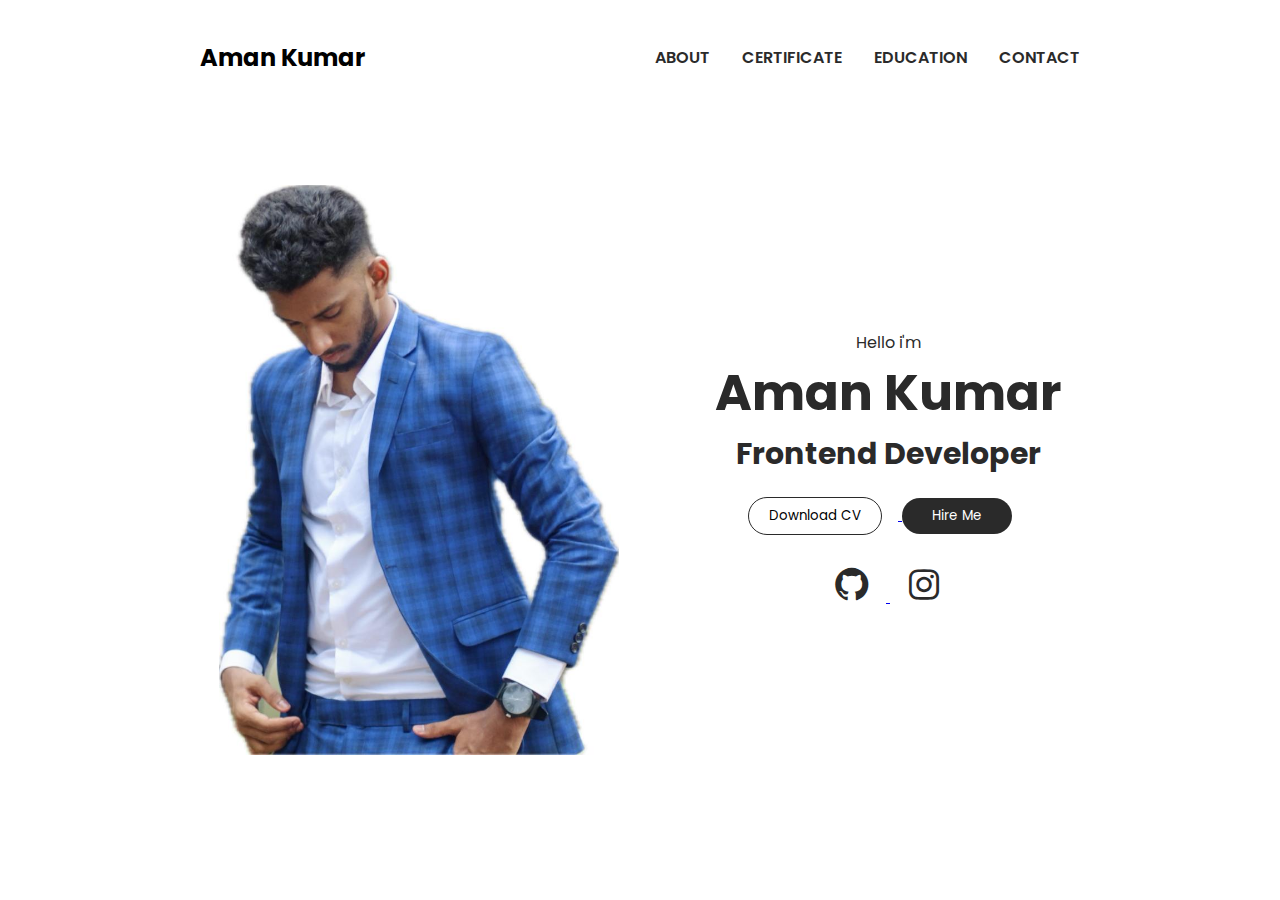
<file: Aman Portfolio/index.html>
<!DOCTYPE html>
<html lang="en">

<head>
    <meta charset="UTF-8">
    <meta name="viewport" content="width=device-width, initial-scale=1.0">
    <title>PortFolio Website </title>
    <link rel="stylesheet" href="style.css">

    <!-- Boxicons CSS -->
    <link href='https://unpkg.com/boxicons@2.1.4/css/boxicons.min.css' rel='stylesheet'>
</head>

<body onload="document.body.style.opacity='1'">
    <div class="hero">
        <div class="nav">
            <div class="logo">
                <h2>Aman Kumar</h2>
            </div>
            <div class="link">
                <ul>
                    <li><a href="page/about.html" class="active">ABOUT</a></li>
                    <li><a href="page/certificates.html"class="active">CERTIFICATE</a></li>
                    <li><a href="page/Education.html" class="active">EDUCATION</a></li>
                    <li><a href="page/contact.html"class="active">CONTACT</a></li>
                </ul>
            </div>
        </div>

        <div class="main">
            <img src="img/main.jpeg" alt="men" class="men">
            <div class="main-detil">
                <p>Hello i'm</p>
                <h1>Aman Kumar</h1>
                <h4>Frontend Developer</h4>

                <div class="btn">
                    <a href="cv/My Resume.pdf" download="Aman_Kumar_CV.pdf">
                        <button type="button">Download CV</button>
                    </a>
                    <a href="hire.html">
                        <button type="button" class="btn-2">Hire Me</button>
                    </a>
                </div>
        <div class="social">
            <a href="https://github.com/Aman2683" target="blank">
                <i class='bx bxl-github'></i>
            </a>
            <a href="https://www.instagram.com/_aman._.ak?igsh=NGVhN2U2NjQ0Yg%3D%3D&utm_source=qr" target="blank">
                <i class='bx bxl-instagram'></i>
            </a>
        </div>
            </div>
        </div>
    </div>
</body>
</html>
</file>
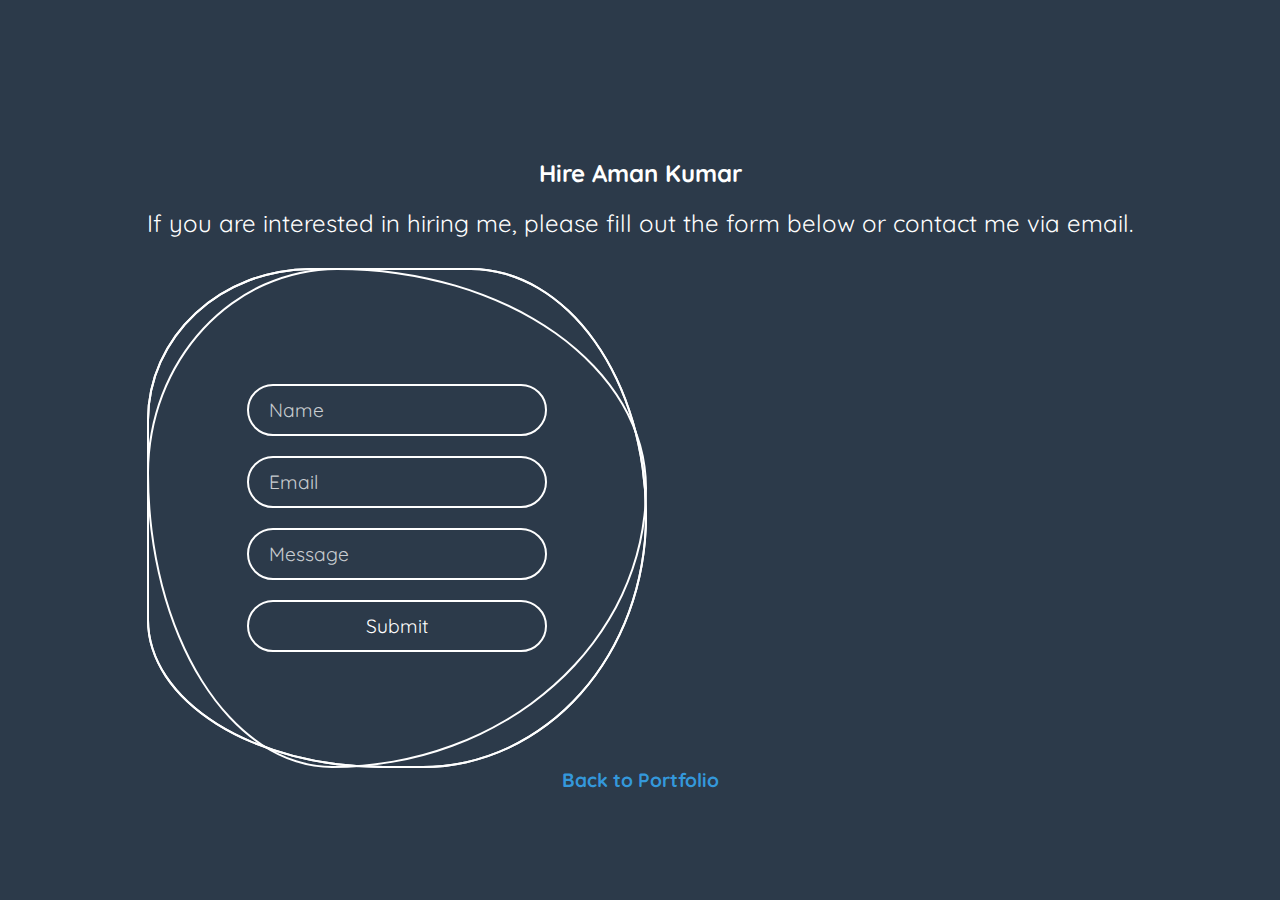
<file: Aman Portfolio/hire.html>
<!DOCTYPE html>
<html lang="en">

<head>
    <meta charset="UTF-8">
    <meta name="viewport" content="width=device-width, initial-scale=1.0">
    <title>Hire Aman Kumar</title>
    <link rel="stylesheet" href="hire.css">
</head>

<body>
    <div class="hire-hero">
        <div class="container">
            <h1>Hire Aman Kumar</h1>
            <p>If you are interested in hiring me, please fill out the form below or contact me via email.</p>

            <div class="ring">
                <i style="--clr: #00ffai;"></i>
                <i style="--clr: #ff0057;"></i>
                <i style="--clr: #fffd44;"></i>

                <div class="login" id="hireForm">
                    <div class="inputBx">
                        <input type="text" id="name" placeholder="Name" required>
                    </div>

                    <div class="inputBx">
                        <input type="email" id="email" placeholder="Email" required>
                    </div>

                    <div class="inputBx">
                        <input type="text" id="message" placeholder="Message" required>
                    </div>

                    <div class="inputBx">
                        <input type="button" value="Submit" onclick="submitForm()">
                    </div>
                </div>
            </div>
        </div>

        <div class="btn-back">
            <a href="index.html">Back to Portfolio</a>
        </div>
    </div>

    <script>
        function submitForm() {
            const name = document.getElementById('name').value.trim();
            const email = document.getElementById('email').value.trim();
            const message = document.getElementById('message').value.trim();

            if (name && email && message) {
                // You can save the form data to local storage or send it to a server
                // For local storage example:
                const formData = { name, email, message };
                const savedData = JSON.parse(localStorage.getItem('hireFormData')) || [];
                savedData.push(formData);
                localStorage.setItem('hireFormData', JSON.stringify(savedData));

                // You can also reset the form after submission
                document.getElementById('name').value = '';
                document.getElementById('email').value = '';
                document.getElementById('message').value = '';

                alert('Form submitted successfully!');
            } else {
                alert('Please fill out all fields.');
            }
        }
    </script>
</body>

</html>
</file>
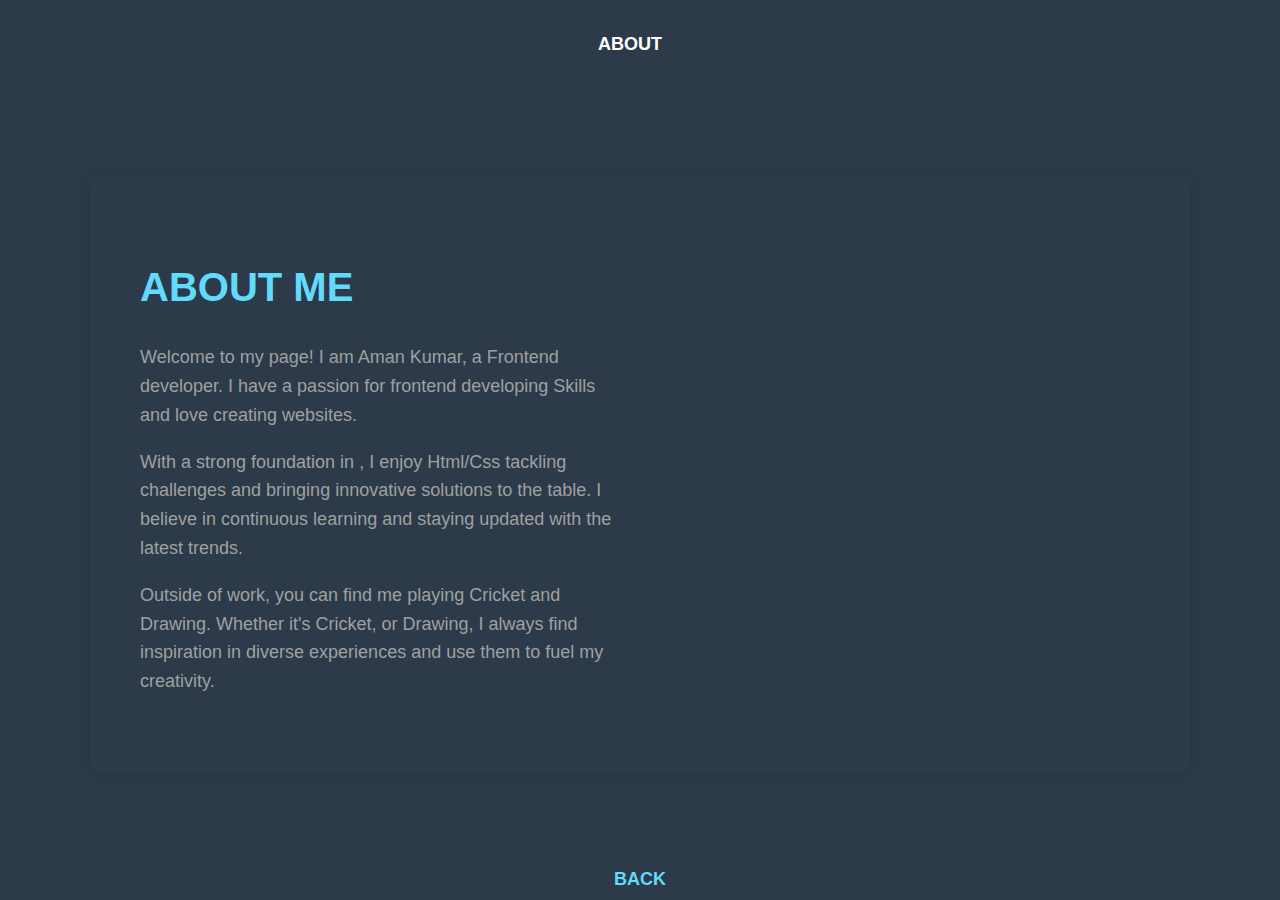
<file: Aman Portfolio/page/about.html>
<!DOCTYPE html>
<html lang="en">

<head>
    <meta charset="UTF-8">
    <meta name="viewport" content="width=device-width, initial-scale=1.0">
    <title>Portfolio Website | Aman Kumar</title>
    <link rel="stylesheet" href="about.css">
    <!-- Boxicons CSS -->
    <link href='https://unpkg.com/boxicons@2.1.4/css/boxicons.min.css' rel='stylesheet'>
</head>

<body onload="document.body.style.opacity='1'">
    <div class="hero">
        <div class="link">
            <ul>
                <h1><li><a href="#" class="active">ABOUT</a></li></h1>
            </ul>
        </div>

        <div class="about-section">
            <div class="about-content">
                <h2>ABOUT ME</h2>
                <p>
                    Welcome to my page! I am Aman Kumar, a Frontend developer. I have a passion for frontend developing Skills and love creating websites.
                </p>

                <p>
                    With a strong foundation in , I enjoy Html/Css tackling challenges and bringing innovative solutions to the table. I believe in continuous learning and staying updated with the latest trends.
                </p>

                <p>
                    Outside of work, you can find me playing Cricket and Drawing. Whether it's Cricket, or Drawing, I always find inspiration in diverse experiences and use them to fuel my creativity.
                </p>
            </div>
        </div>
        <div class="back-button">
            <a href="#" onclick="goBack()">BACK</a>
        </div>
    </div>

    <script>
        function goBack() {
            window.history.back();
        }
    </script>
</body>

</html>
</file>
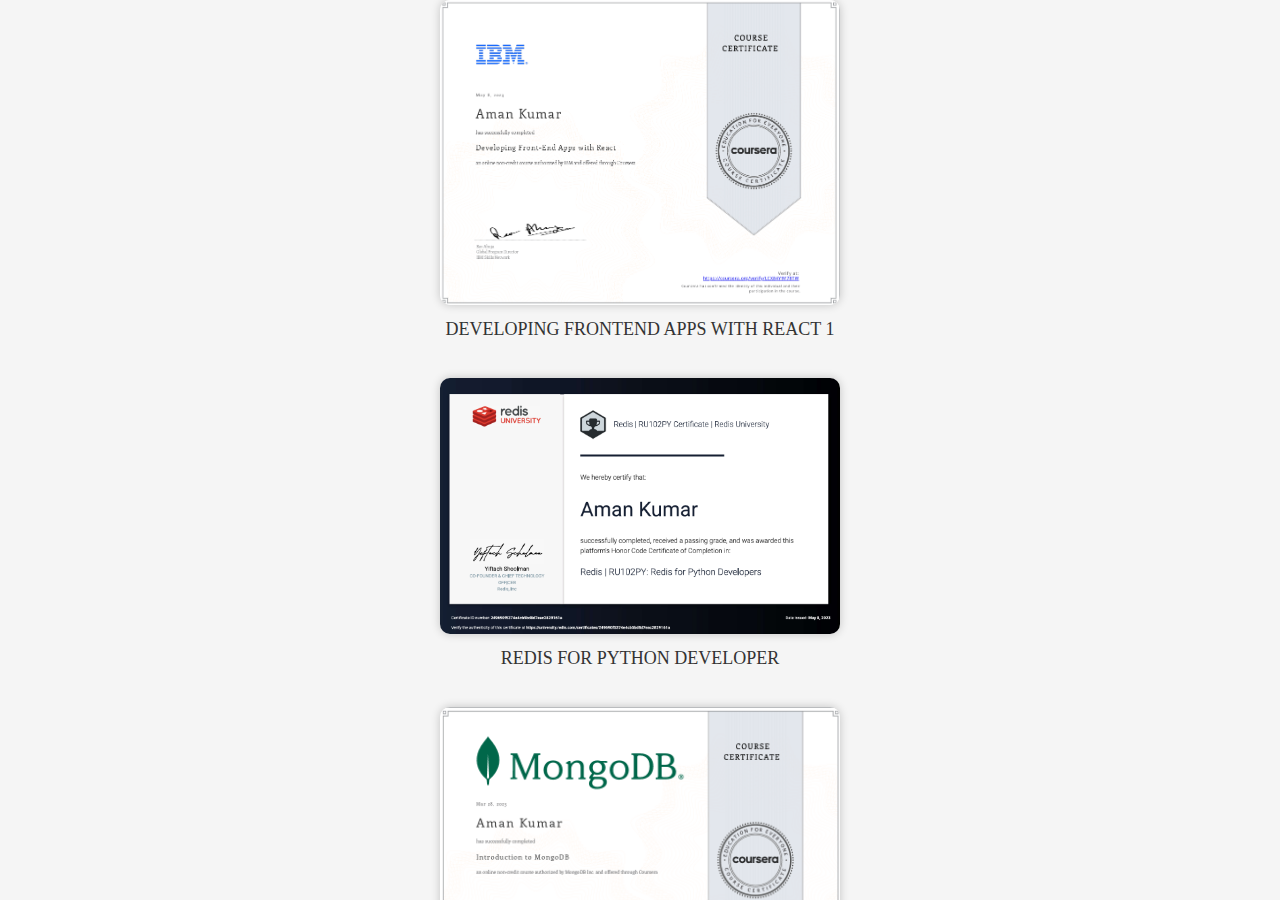
<file: Aman Portfolio/page/certificates.html>
<!DOCTYPE html>
<html lang="en">

<head>
    <meta charset="UTF-8">
    <meta name="viewport" content="width=device-width, initial-scale=1.0">
    <title>Certificate Gallery</title>
    <link rel="stylesheet" href="certificate.css">
</head>

<body>
    <div class="certificate-container">
        <div class="certificate">
            <img src="img2/c1.png" alt="Certificate 1">
            <p>DEVELOPING FRONTEND APPS WITH REACT 1</p>
        </div>
        <div class="certificate">
            <img src="img2/c2.png" alt="Certificate 2">
            <p>REDIS FOR PYTHON DEVELOPER</p>
        </div>
        <div class="certificate">
            <img src="img2/c3.png" alt="Certificate 3">
            <p>INTRODUCTION TO MONGO DB</p>
        </div>
        <div class="certificate">
            <img src="img2/c4.png" alt="Certificate 3">
            <p>HOTSTAR CLONE APP</p>
        </div>
    </div>
</body>

</html>
</file>
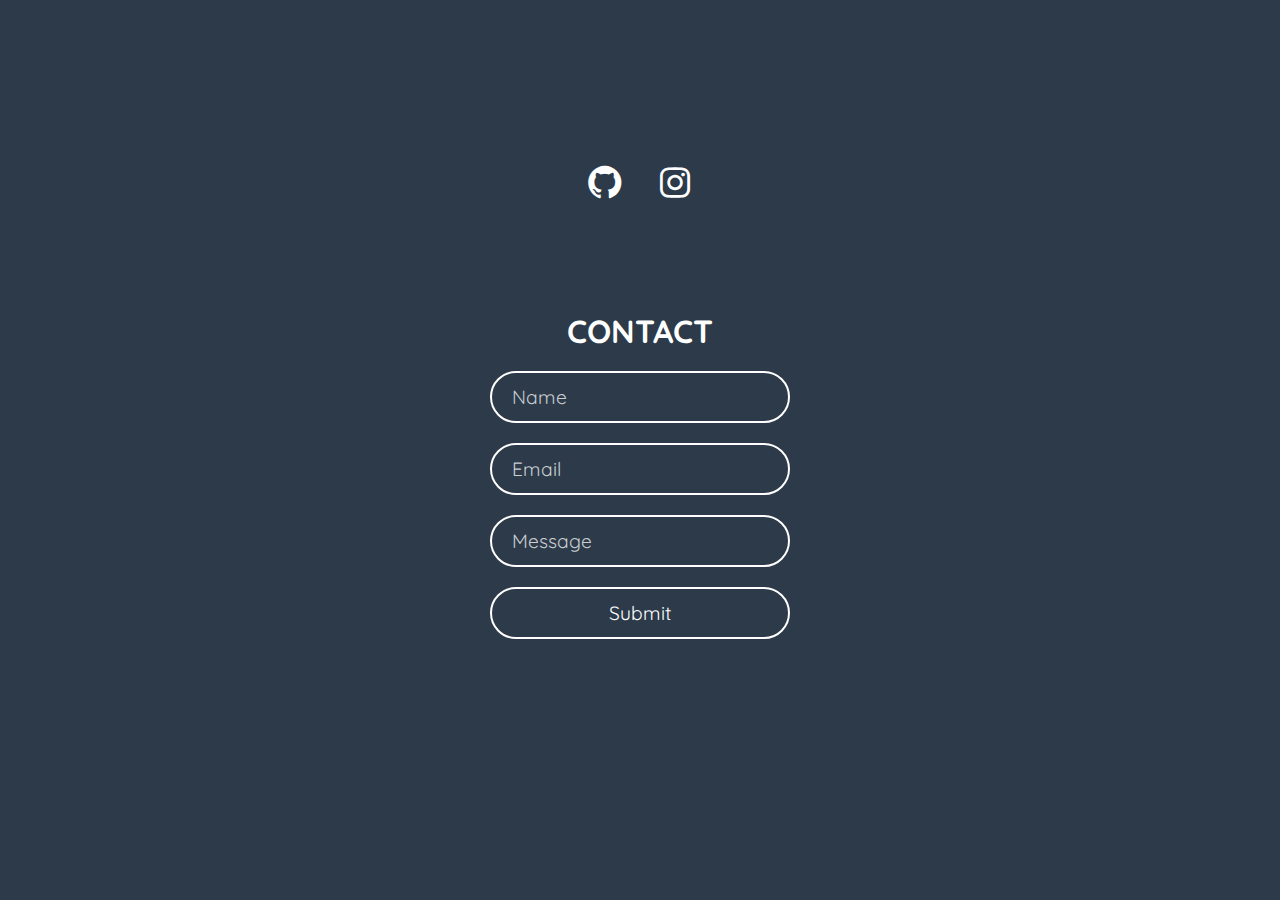
<file: Aman Portfolio/page/contact.html>
<!DOCTYPE html>
<html lang="en">

<head>
    <meta charset="UTF-8">
    <meta name="viewport" content="width=device-width, initial-scale=1.0">
    <title>Contact Aman Kumar</title>
    <link rel="stylesheet" href="contact.css">
    <!-- Boxicons CSS -->
    <link href='https://unpkg.com/boxicons@2.1.4/css/boxicons.min.css' rel='stylesheet'>
</head>

<body>
    <div class="hire-hero">
        <div class="container">
            <h1>CONTACT</h1>
            <div class="login" id="contactForm">
                <div class="inputBx">
                    <input type="text" id="name" placeholder="Name" required>
                </div>

                <div class="inputBx">
                    <input type="email" id="email" placeholder="Email" required>
                </div>

                <div class="inputBx">
                    <input type="text" id="message" placeholder="Message" required>
                </div>

                <div class="inputBx">
                    <input type="button" value="Submit" onclick="submitForm()">
                </div>
            </div>
        </div>
    </div>
    <div class="social">
        <a href="https://github.com/Aman2683" target="_blank">
            <i class='bx bxl-github'></i>
        </a>
        <a href="https://www.instagram.com/_aman._.ak?igsh=NGVhN2U2NjQ0Yg%3D%3D&utm_source=qr" target="_blank">
            <i class='bx bxl-instagram'></i>
        </a>
    </div>

    <script>
        function submitForm() {
            const name = document.getElementById('name').value.trim();
            const email = document.getElementById('email').value.trim();
            const message = document.getElementById('message').value.trim();

            if (name && email && message) {
                // You can save the form data to local storage or send it to a server
                // For local storage example:
                const formData = { name, email, message };
                const savedData = JSON.parse(localStorage.getItem('contactFormData')) || [];
                savedData.push(formData);
                localStorage.setItem('contactFormData', JSON.stringify(savedData));

                // You can also reset the form after submission
                document.getElementById('name').value = '';
                document.getElementById('email').value = '';
                document.getElementById('message').value = '';

                alert('Form submitted successfully!');
            } else {
                alert('Please fill out all fields.');
            }
        }
    </script>
</body>

</html>
</file>
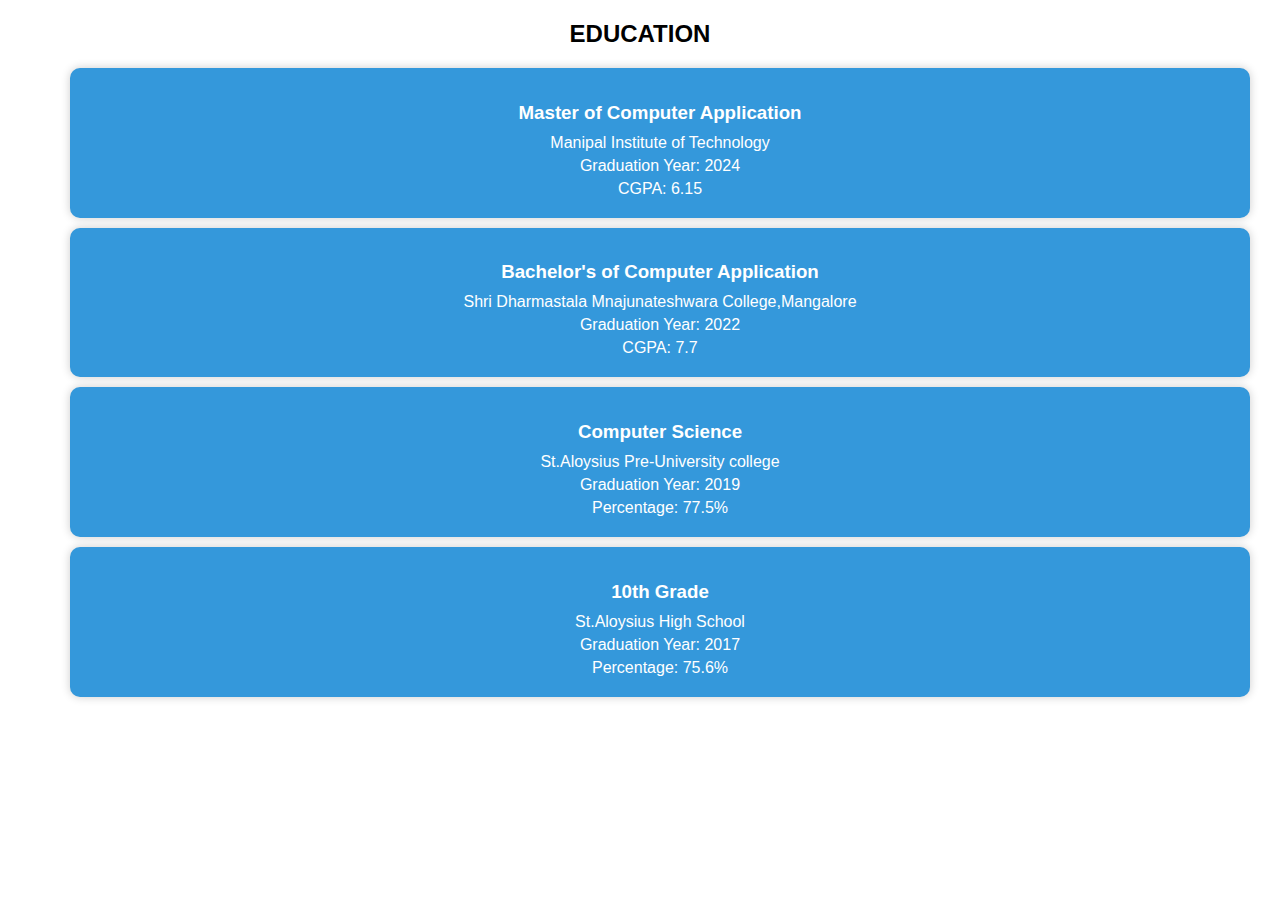
<file: Aman Portfolio/page/Education.html>
<!DOCTYPE html>
<html lang="en">

<head>
    <meta charset="UTF-8">
    <meta name="viewport" content="width=device-width, initial-scale=1.0">
    <title>EDUCATION</title>
    <link rel="stylesheet" href="Education.css">
</head>

<body>
    <div class="education-list">
        <h2>EDUCATION</h2>
        <ul>
            <li>
                <h3>Master of Computer Application</h3>
                <p>Manipal Institute of Technology</p>
                <p>Graduation Year: 2024</p>
                <p>CGPA: 6.15</p>
            </li>
            <li>
                <h3>Bachelor's of Computer Application</h3>
                <p>Shri Dharmastala Mnajunateshwara College,Mangalore </p>
                <p>Graduation Year: 2022</p>
                <p>CGPA: 7.7</p>
            </li>
            <li>
                <h3>Computer Science</h3>
                <p>St.Aloysius Pre-University college</p>
                <p>Graduation Year: 2019</p>
                <p>Percentage: 77.5%</p>
            </li>
            <li>
                <h3>10th Grade</h3>
                <p>St.Aloysius High School</p>
                <p>Graduation Year: 2017</p>
                <p>Percentage: 75.6%</p>
            </li>
            <!-- Add more list items as needed -->
        </ul>
    </div>
</body>

</html>
</file>
<file: Aman Portfolio/style.css>
@import url('https://fonts.googleapis.com/css2?family=Poppins:wght@200;300;500;600;700;900&display=swap');

* {
    margin: 0;
    padding: 0;
    font-family: 'Poppins', sans-serif;
}

body {
    opacity: 0;
    transition: opacity 3s;
}

.hero {
    width: 100%;
    height: 100vh;

}

.nav {
    display: flex;
    justify-content: space-between;
    align-items: center;
    padding: 40px 200px;
}

.nav .link ul {
    display: flex;
    align-items: center;
    justify-content: center;
    gap: 2rem;
    list-style: none;
}

.nav .link ul a {
    text-decoration: none;
    color: #2a2a2a;
    font-weight: 600;
    transition: all 2000ms ease-in-out;
}

ul a .active {
    color: #f4637b;
}

.nav .link ul a:hover {
    color: #f4637b;
}

.main {
    display: flex;
    align-items: center;
    justify-content: center;
    gap: 6rem;
    margin-top: 70px;

}

.main .men {
    width: 400px;
    transition: all 2000ms ease;
    cursor: pointer;
}

.main .men:hover{
    transform: scale(1.3);
}

.main .main-detil {
    text-align: center;
    color: #2a2a2a;
}

.main .main-detil h1 {
    font-size: 50px;

}

.main .main-detil h4 {
    font-size: 30px;
    margin-bottom: 20px;
}

.main .btn button {
    padding: 8px 20px;
    background: transparent;
    border-radius: 30px;
    border: 1px solid #2a2a2a;
    margin-right: 1rem;
    margin-bottom: 30px;
    cursor: pointer;
}

.main .btn .btn-2 {
    padding: 8px 30px;
    background: #2a2a2a;
    color: #fff;
    border: none;
    outline: none;
    transition: all 2000ms ease-in-out;

}

.main .btn .btn-2:hover {
    background: #f4637b;
    transform: scale(1.1);
}

.social i {
    color: #2a2a2a;
    font-size: 40px;
    margin: 0px 14px;
    transition: all 2000ms ease-in-out;
    cursor: pointer;
}

.social i:hover {
    color: #f4637b;
}

.sub-btn a{
    position: absolute;
    bottom: 60px;
    right: 50px;
    padding: 10px 20px;
    background: red;
    color: #fff;
    font-size: 20px;
    text-decoration: none;
    border-radius: 6px;
}
</file>
<file: Aman Portfolio/hire.css>
@import url("https://fonts.googleapis.com/css2?family=Quicksand:wght@300&display=swap");
* {
    margin: 0;
    padding: 0;
    box-sizing: border-box;
    font-family: "Quicksand", sans-serif;
}
body {
    display: flex;
    justify-content: center;
    align-items: center;
    min-height: 100vh;
    background: #2c3a4a; /* Deep Gray */
    overflow: hidden;
}
.hire-hero {
    display: flex;
    flex-direction: column;
    align-items: center;
    justify-content: center;
    height: 100vh;
    text-align: center;
}
.container {
    margin-top: 50px;
}

h1 {
    font-size: 1.5em;
    color: #fff;
    margin-bottom: 20px;
}

p {
    font-size: 1.5em;
    margin-bottom: 30px;
    color: #fff;
}

.ring {
    position: relative;
    width: 500px;
    height: 500px;
    display: flex;
    justify-content: center;
    align-items: center;
}

.ring i {
    position: absolute;
    inset: 0;
    border: 2px solid #fff;
    transition: 0.5s;
}

.ring i:nth-child(1) {
    border-radius: 38% 62% 63% 37% / 41% 44% 56% 59%;
    animation: animate 6s linear infinite;
}

.ring i:nth-child(2) {
    border-radius: 41% 44% 56% 59% / 38% 62% 63% 37%;
    animation: animate 4s linear infinite;
}

.ring i:nth-child(3) {
    border-radius: 41% 44% 56% 59% / 38% 62% 63% 37%;
    animation: animate2 10s linear infinite;
}

.ring:hover i {
    border: 6px solid var(--clr);
    filter: drop-shadow(0 0 20px var(--clr));
}

@keyframes animate {
    0% {
        transform: rotate(0deg);
    }
    100% {
        transform: rotate(360deg);
    }
}

@keyframes animate2 {
    0% {
        transform: rotate(0deg);
    }
    100% {
        transform: rotate(-360deg);
    }
}
/* Login Styles */
.login {
    position: absolute;
    width: 300px;
    height: 100%;
    display: flex;
    justify-content: center;
    align-items: center;
    flex-direction: column;
    gap: 20px;
}

.login h2 {
    font-size: 2em;
    color: #fff;
}

.login .inputBx {
    position: relative;
    width: 100%;
}

.login .inputBx input {
    position: relative;
    width: 100%;
    padding: 12px 20px;
    background: transparent;
    border: 2px solid #fff;
    border-radius: 48px;
    font-size: 1.2em;
    color: #fff;
    box-shadow: none;
    outline: none;
}

.login .inputBx input[type="submit"] {
    width: 100%;
    background: #8678ff;
    background: linear-gradient(45deg, #ff357a, #FFF172);
    border: none;
    cursor: pointer;
}

.login .inputBx input::placeholder {
    color: rgba(255, 255, 255, 0.75);
}

.login .links {
    position: relative;
    width: 190%;
    display: flex;
    align-items: center;
    justify-content: space-between;
    padding: 8px 20px;
}

.login .links a {
    color: #fff;
    text-decoration: none;
}

.btn-back a {
    text-decoration: none;
    color: #3498db; /* Original color */
    font-weight: bold;
    font-size: 1.2em;
    transition: color 0.3s ease-in-out;
}

.btn-back a:hover {
    color: #2980b9; /* Hover color */
}
</file>
<file: Aman Portfolio/page/about.css>
body {
    font-family: 'Arial', sans-serif;
    margin: 0;
    padding: 0;
}

.hero {
    display: flex;
    flex-direction: column;
    align-items: center;
    justify-content: space-between;
    min-height: 100vh;
    background-color: #2c3a4a; /* Deep Gray */
    color: #fff; /* White */
}

.link ul {
    list-style: none;
    display: flex;
    margin: 0;
    padding: 0;
}

.link li {
    margin-right: 20px;
}

.link a {
    text-decoration: none;
    color: #fff; /* White */
    font-weight: bold;
    font-size: 18px;
    transition: color 0.3s ease-in-out;
}

.link a:hover {
    color: #61dafb; /* Turquoise Blue */
}

.about-section {
    display: grid;
    grid-template-columns: 1fr 1fr;
    gap: 50px;
    padding: 50px;
    max-width: 1000px;
    margin: 20px auto;
    background-color: #2c3a4a; /* Deep Gray */
    border-radius: 10px;
    box-shadow: 0 0 20px rgba(0, 0, 0, 0.1);
}

.about-content {
    max-width: 700px;
   
    margin: 10px auto;
}

h2 {
    font-size: 2.5em;
    color: #61dafb; /* Turquoise Blue */
    margin-top: 30px;
}

p {
    font-size: 18px;
    line-height: 1.6;
    color: #a0a0a0; /* Light Gray */
}

.back-button {
    margin-bottom: 10px !important;
}

.back-button a {
    text-decoration: none;
    color: #61dafb; /* Turquoise Blue */
    font-weight: bold;
    font-size: 18px;
    transition: color 0.3s ease-in-out;
}

.back-button a:hover {
    color: #218fb3; /* Slightly Darker Turquoise Blue */
}
</file>
<file: Aman Portfolio/page/certificate.css>
html, body {
    height: 100%;
    margin: 0;
    padding: 0;
    background-color: #f5f5f5; /* Add your desired background color */
}

.certificate-container {
    display: flex;
    flex-direction: column; /* Display certificates vertically */
    align-items: center;
    overflow-y: auto; /* Enable vertical scroll */
    height: 100vh;
}

.certificate {
    text-align: center;
    transition: transform 0.3s ease-in-out;
    margin-bottom: 20px; /* Add some space between certificates */
}

.certificate:hover {
    transform: scale(1.2); /* Zoom in on hover */
}

.certificate img {
    width: 100%; /* Make the image width 100% */
    max-width: 400px; /* Set a maximum width */
    height: auto;
    border-radius: 10px;
    box-shadow: 0 0 10px rgba(0, 0, 0, 0.2);
    transition: box-shadow 0.3s ease-in-out;
}

.certificate p {
    margin-top: 10px;
    font-size: 18px;
    color: #333;
}

@media (max-width: 768px) {
    .certificate-container {
        overflow-y: auto; /* Enable vertical scroll for smaller screens */
    }
}
</file>
<file: Aman Portfolio/page/contact.css>
@import url("https://fonts.googleapis.com/css2?family=Quicksand:wght@300&display=swap");

* {
    margin: 0;
    padding: 0;
    box-sizing: border-box;
    font-family: "Quicksand", sans-serif;
}

body {
    display: flex;
    justify-content: center;
    align-items: center;
    min-height: 100vh;
    background: #2c3a4a; /* Deep Gray */
    overflow: hidden;
}

.hire-hero {
    display: flex;
    flex-direction: column;
    align-items: center;
    justify-content: center;
    height: 100vh;
    text-align: center;
}

.container {
    margin-top: 50px;
}

h1 {
    font-size: 2em;
    color: #fff;
    margin-bottom: 20px;
}

.login {
    position: relative;
    width: 300px;
    display: flex;
    flex-direction: column;
    gap: 20px;
    margin: 0 auto;
}

.inputBx input {
    width: 100%;
    padding: 12px 20px;
    background: transparent;
    border: 2px solid #fff;
    border-radius: 48px;
    font-size: 1.2em;
    color: #fff;
    box-shadow: none;
    outline: none;
}

.inputBx input[type="submit"] {
    width: 100%;
    background: #4CAF50; /* Green color, you can replace this with your desired color */
    color: #fff;
    border: none;
    cursor: pointer;
}

.inputBx input::placeholder {
    color: rgba(255, 255, 255, 0.75);
}
/* ... (previous CSS rules) */

/* ... (previous CSS rules) */

/* ... (previous CSS rules) */

.social {
    display: flex;
    justify-content: center;
    align-items: center;
    position: absolute;
    top: 160px; /* Adjust as needed to move it down */
    width: 100%;
}

.social a {
    margin: 0 15px;
    text-decoration: none;
    color: #fff;
    font-size: 2.5em; /* Adjust the font size for bigger icons */
}
</file>
<file: Aman Portfolio/page/Education.css>
body {
    font-family: 'Arial', sans-serif;
    margin: 0;
    padding: 0;
    background-color: white;
}

.education-list {
    margin: 20px;
}

h2 {
    text-align: center;
    color: black;
}

.education-items {
    display: flex;
    flex-wrap: wrap;
    justify-content: space-around;
    list-style: none;
    padding: 0;
}

li {
    flex: 0 0 calc(33.33% - 20px);
    margin: 10px;
    padding: 15px;
    text-align: center;
    background-color: #3498db;
    color: #fff;
    border-radius: 10px;
    box-shadow: 0 0 10px rgba(0, 0, 0, 0.2);
    transform-origin: center;
}

li:hover {
    transform: rotateY(360deg);
    background-color: #e74c3c;
    transition-delay: 0.1s;
}

h3 {
    margin-bottom: 10px;
}

p {
    margin: 5px 0;
}
</file>
